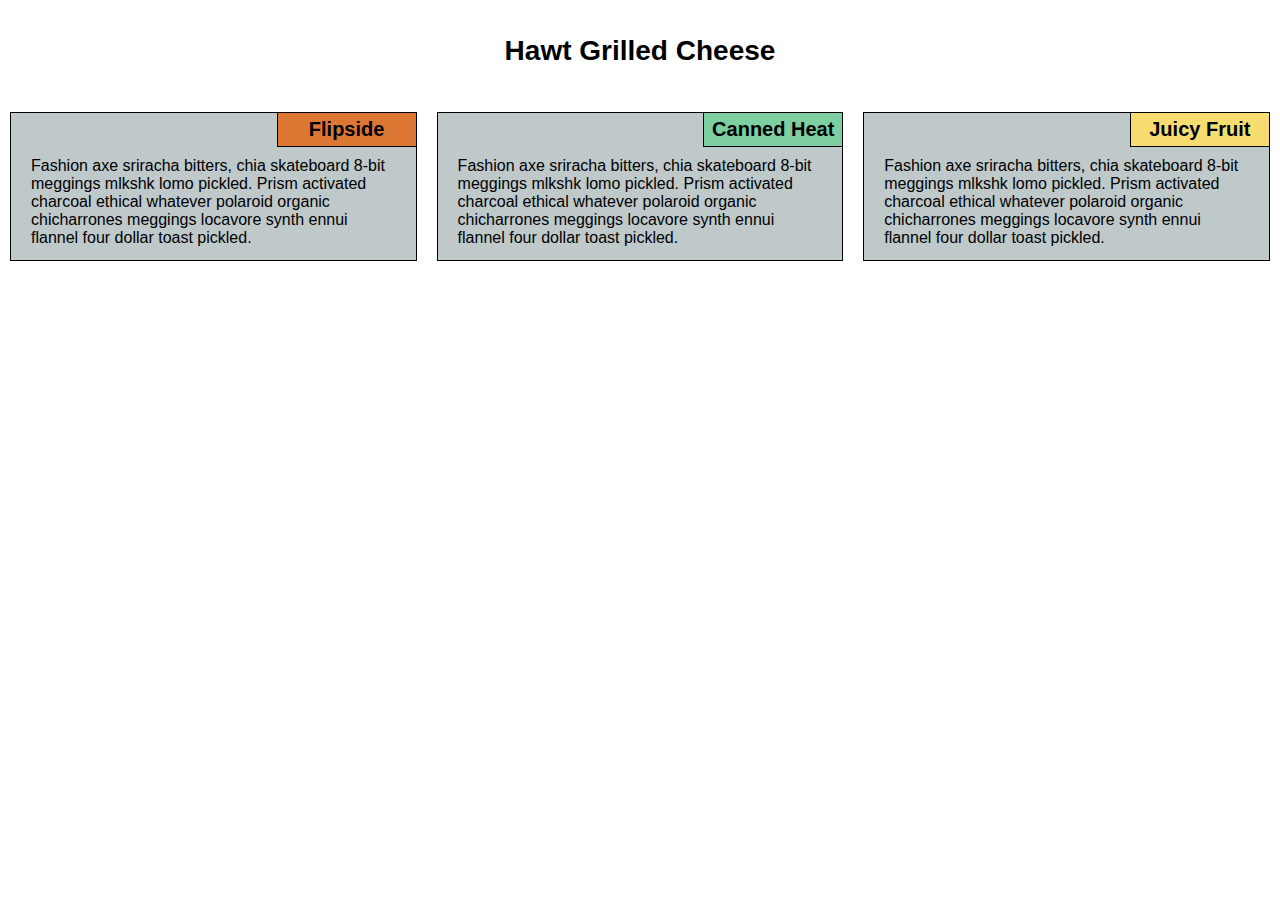
<file: module2-solution/index.html>
<!DOCTYPE html>
<html lang="en">

<head>
	<meta charset="utf-8">
	<meta http-equiv="X-UA-Compatible" content="IE=edge">
	<meta name="viewport" content="width=device-width, initial-scale=1">
	
	<title>Solution 2</title>
	
    <link rel="stylesheet" type="text/css" href="css/styles.css">
</head>

<body>
  <h1>Hawt Grilled Cheese</h1>
  <div class="container">
    <div class="row">
      <div class="col-lg-4 col-md-6 col-xs-12">
      	<div class="elem">
      	  <h2 id="title1">Flipside</h2>
      	  <section>Fashion axe sriracha bitters, chia skateboard 8-bit meggings mlkshk lomo pickled. Prism activated charcoal ethical whatever polaroid organic chicharrones meggings locavore synth ennui flannel four dollar toast pickled.</section>
      	</div>
      </div>
      <div class="col-lg-4 col-md-6 col-xs-12"">
      	<div class="elem">
          <h2 id="title2">Canned Heat</h2>
          <section>Fashion axe sriracha bitters, chia skateboard 8-bit meggings mlkshk lomo pickled. Prism activated charcoal ethical whatever polaroid organic chicharrones meggings locavore synth ennui flannel four dollar toast pickled.</section>
        </div>
      </div>    	
      <div class="col-lg-4 col-md-12 col-xs-12">
      	<div class="elem">
          <h2 id="title3">Juicy Fruit</h2>
          <section>Fashion axe sriracha bitters, chia skateboard 8-bit meggings mlkshk lomo pickled. Prism activated charcoal ethical whatever polaroid organic chicharrones meggings locavore synth ennui flannel four dollar toast pickled.</section>
        </div>
      </div>
    </div>
  </div>
</body>
</html>
</file>
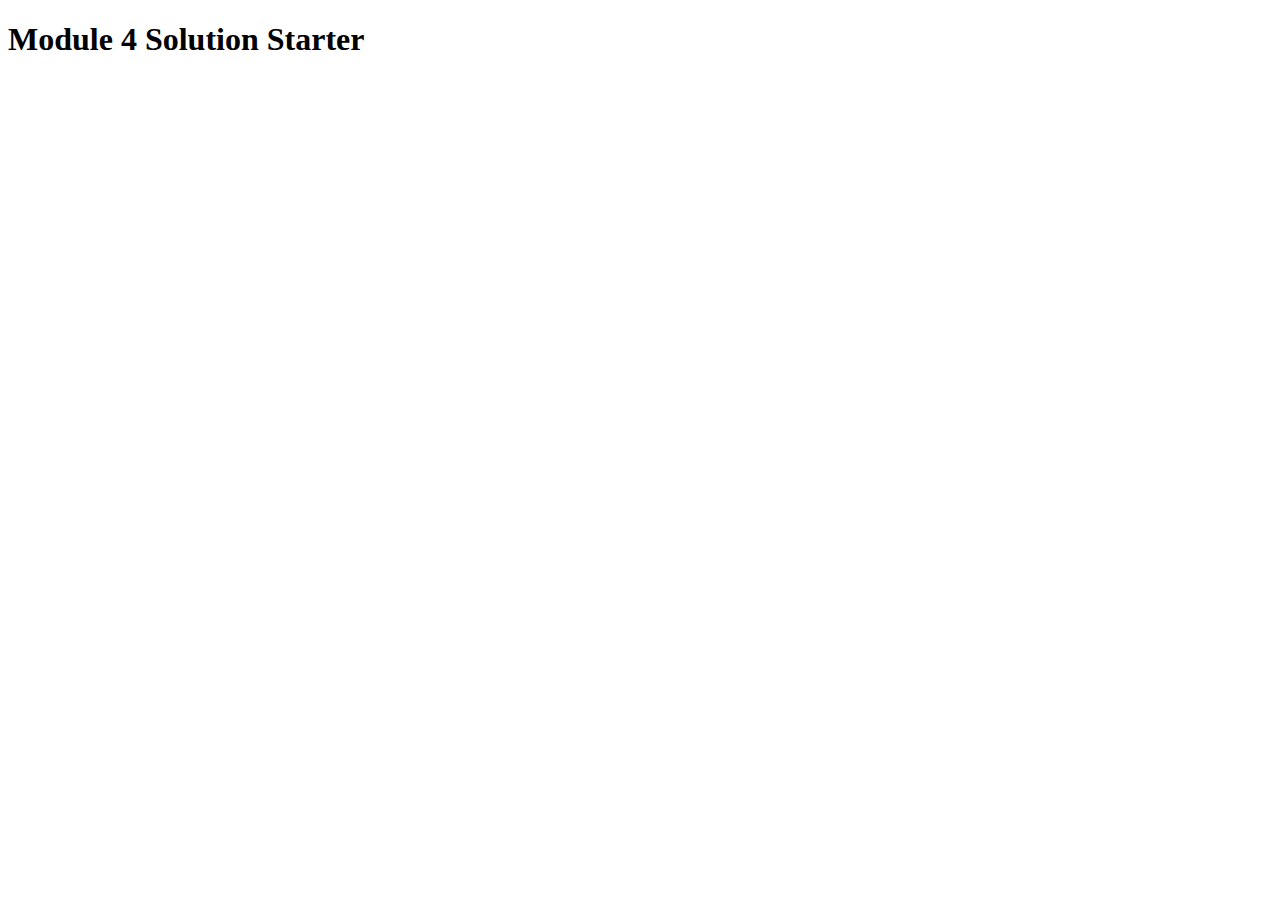
<file: module4-solution/index.html>
<!DOCTYPE html>
<html>
<head>
  <meta charset="utf-8">
  <title>Module 4 Solution Starter</title>
  <script>
    var names = []; // DO NOT REMOVE
  </script>
  <script src="SpeakHello.js"></script>
  <script src="SpeakGoodBye.js"></script>
  <script src="script.js"></script>
</head>
<body>
  <h1>Module 4 Solution Starter</h1>
</body>
</html>
</file>
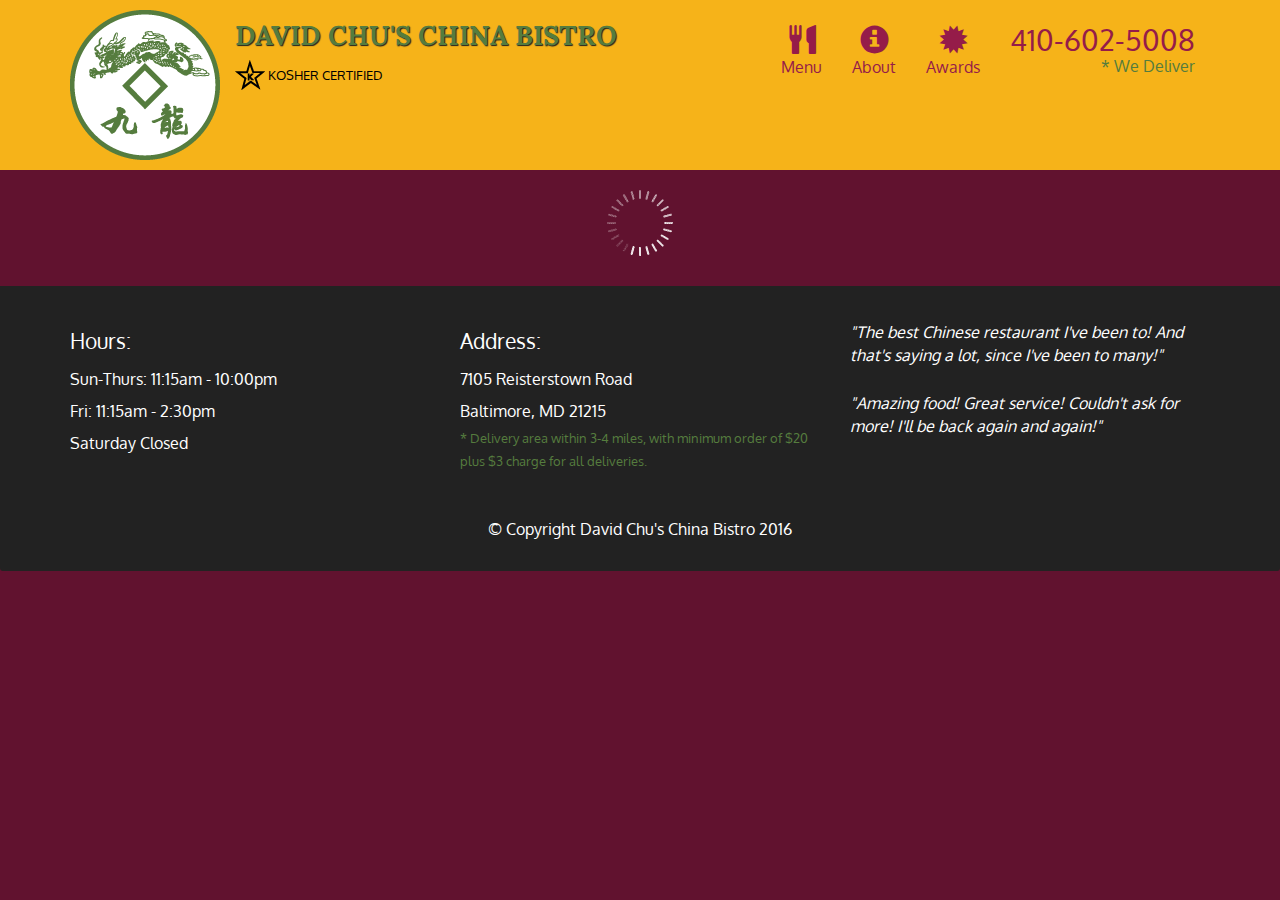
<file: module5-solution/index.html>
<!doctype html>
<html lang="en">
  <head>
    <meta charset="utf-8">
    <meta http-equiv="X-UA-Compatible" content="IE=edge">
    <meta name="viewport" content="width=device-width, initial-scale=1">
    <title>David Chu's China Bistro</title>
    <link rel="stylesheet" href="css/bootstrap.min.css">
    <link rel="stylesheet" href="css/styles.css">
    <link href='https://fonts.googleapis.com/css?family=Oxygen:400,300,700' rel='stylesheet' type='text/css'>
    <link href='https://fonts.googleapis.com/css?family=Lora' rel='stylesheet' type='text/css'>
  </head>
<body>
  <header>
    <nav id="header-nav" class="navbar navbar-default">
      <div class="container">
        <div class="navbar-header">
          <a href="index.html" class="pull-left visible-md visible-lg">
            <div id="logo-img" alt="Logo image"></div>
          </a>

          <div class="navbar-brand">
            <a href="index.html"><h1>David Chu's China Bistro</h1></a>
            <p>
              <img src="images/star-k-logo.png" alt="Kosher certification">
              <span>Kosher Certified</span>
            </p>
          </div>

          <button id="navbarToggle" type="button" class="navbar-toggle collapsed" data-toggle="collapse" data-target="#collapsable-nav" aria-expanded="false">
            <span class="sr-only">Toggle navigation</span>
            <span class="icon-bar"></span>
            <span class="icon-bar"></span>
            <span class="icon-bar"></span>
          </button>
        </div>
        
        <div id="collapsable-nav" class="collapse navbar-collapse">
           <ul id="nav-list" class="nav navbar-nav navbar-right">
            <li id="navHomeButton" class="visible-xs active">
              <a href="index.html">
                <span class="glyphicon glyphicon-home"></span> Home</a>
            </li>
            <li id="navMenuButton">
              <a href="#" onclick="$dc.loadMenuCategories();">
                <span class="glyphicon glyphicon-cutlery"></span><br class="hidden-xs"> Menu</a>
            </li>
            <li>
              <a href="#">
                <span class="glyphicon glyphicon-info-sign"></span><br class="hidden-xs"> About</a>
            </li>
            <li>
              <a href="#">
                <span class="glyphicon glyphicon-certificate"></span><br class="hidden-xs"> Awards</a>
            </li>
            <li id="phone" class="hidden-xs">
              <a href="tel:410-602-5008">
                <span>410-602-5008</span></a><div>* We Deliver</div>
            </li>
          </ul><!-- #nav-list -->
        </div><!-- .collapse .navbar-collapse -->
      </div><!-- .container -->
    </nav><!-- #header-nav -->
  </header>

  <div id="call-btn" class="visible-xs">
    <a class="btn" href="tel:410-602-5008">
    <span class="glyphicon glyphicon-earphone"></span>
    410-602-5008
    </a>
  </div>
  <div id="xs-deliver" class="text-center visible-xs">* We Deliver</div>

  <div id="main-content" class="container"></div>

  <footer class="panel-footer">
    <div class="container">
      <div class="row">
        <section id="hours" class="col-sm-4">
          <span>Hours:</span><br>
          Sun-Thurs: 11:15am - 10:00pm<br>
          Fri: 11:15am - 2:30pm<br>
          Saturday Closed
          <hr class="visible-xs">
        </section>
        <section id="address" class="col-sm-4">
          <span>Address:</span><br>
          7105 Reisterstown Road<br>
          Baltimore, MD 21215
          <p>* Delivery area within 3-4 miles, with minimum order of $20 plus $3 charge for all deliveries.</p>
          <hr class="visible-xs">
        </section>
        <section id="testimonials" class="col-sm-4">
          <p>"The best Chinese restaurant I've been to! And that's saying a lot, since I've been to many!"</p>
          <p>"Amazing food! Great service! Couldn't ask for more! I'll be back again and again!"</p>
        </section>
      </div>
      <div class="text-center">&copy; Copyright David Chu's China Bistro 2016</div>
    </div>
  </footer>

  <!-- jQuery (Bootstrap JS plugins depend on it) -->
  <script src="js/jquery-2.1.4.min.js"></script>
  <script src="js/bootstrap.min.js"></script>
  <script src="js/ajax-utils.js"></script>
  <script src="js/script.js"></script>
</body>
</html>
</file>
<file: module2-solution/css/styles.css>
* {
	box-sizing: border-box;
    margin: 0;
    padding: 0;
}

body {
	font-family: Helvetica, Arial, sans-serif;
	font-size: 16px;
}


h1 {
    text-align: center;
    font-size: 175%;
    margin: 35px;
}

.row {
	width: 100%;
}

.elem {
	position: relative;
    background-color: #BFC9CA;
    border: black solid 1px;
    margin: 10px;
}

h2 {
	position: absolute;
	top: -1px;
	right: -1px;
	width: 140px;
    text-align: center;
    font-size: 125%;
	padding: 5px 0;
	border: black solid 1px;
}

#title1 {
	background-color: #DC7633;
}

#title2 {
	background-color: #7DCEA0;
}

#title3 {
	background-color: #F7DC6F;
}

section {
	padding-top: 34px;
	margin: 10px 20px 13px 20px;
}


/********** Desktop only **********/

@media (min-width: 992px) {
    .col-lg-4 {
        width: 33.33%;
        float: left;
    }
}


/********** Tablet only **********/

@media (min-width: 768px) and (max-width: 991px) {
    .col-md-6,
    .col-md-12 {
        float: left;
    }
    .col-md-6 {
        width: 50%;
    }
    .col-md-12 {
        width: 100%;
    }
}


/********** Mobile only **********/

@media (max-width: 767px) {
    .col-sm-12 {
    	width: 100%;
        float: left;
    }
    
}
</file>
<file: module5-solution/css/styles.css>
body {
  font-size: 16px;
  color: #fff;
  background-color: #61122f;
  font-family: 'Oxygen', sans-serif;
}

/** HEADER **/
#header-nav {
  background-color: #f6b319;
  border-radius: 0;
  border: 0;
}

#logo-img {
  background: url('../images/restaurant-logo_large.png') no-repeat;
  width: 150px;
  height: 150px;
  margin: 10px 15px 10px 0;
}

.navbar-brand {
  padding-top: 25px;
}
.navbar-brand h1 { /* Restaurant name */
  font-family: 'Lora', serif;
  color: #557c3e;
  font-size: 1.5em;
  text-transform: uppercase;
  font-weight: bold;
  text-shadow: 1px 1px 1px #222;
  margin-top: 0;
  margin-bottom: 0;
  line-height: .75;
}
.navbar-brand a:hover, .navbar-brand a:focus {
  text-decoration: none;
}
.navbar-brand p { /* Kosher cert */
  color: #000;
  text-transform: uppercase;
  font-size: .7em;
  margin-top: 15px;
}
.navbar-brand p span { /* Star-K */
  vertical-align: middle;
}

#nav-list {
  margin-top: 10px;
}
#nav-list a {
  color: #951C49;
  text-align: center;
}
#nav-list a:hover {
  background: #E7E7E7;
}
#nav-list a span {
  font-size: 1.8em;
}

#phone {
  margin-top: 5px;
}
#phone a { /* Phone number */
  text-align: right;
  padding-bottom: 0;
}
#phone div { /* We Deliver */
  color: #557c3e;
  text-align: right;
  padding-right: 15px;
}

.navbar-header button.navbar-toggle, .navbar-header .icon-bar {
  border: 1px solid #61122f;
}
.navbar-header button.navbar-toggle {
  clear: both;
  margin-top: -30px;
}
/* END HEADER */

/* FOOTER */
.panel-footer {
  margin-top: 30px;
  padding-top: 35px;
  padding-bottom: 30px;
  background-color: #222;
  border-top: 0;
}
.panel-footer div.row {
  margin-bottom: 35px;
}
#hours, #address {
  line-height: 2;
}
#hours > span, #address > span {
  font-size: 1.3em;
}
#address p {
  color: #557c3e;
  font-size: .8em;
  line-height: 1.8;
}
#testimonials {
  font-style: italic;
}
#testimonials p:nth-child(2) {
  margin-top: 25px;
}
/* END FOOTER */



/* HOME PAGE */
.container .jumbotron {
  box-shadow: 0 0 50px #3F0C1F;
  border: 2px solid #3F0C1F;
}

#menu-tile, #specials-tile, #map-tile {
  height: 250px;
  width: 100%;
  margin-bottom: 15px;
  position: relative;
  border: 2px solid #3F0C1F;
  overflow: hidden;
}
#menu-tile:hover, #specials-tile:hover, #map-tile:hover {
  box-shadow: 0 1px 5px 1px #cccccc;
}
#menu-tile {
  background: url('../images/menu-tile.jpg') no-repeat;
  background-position: center;
}
#specials-tile {
  background: url('../images/specials-tile.jpg') no-repeat;
  background-position: center;
}
#menu-tile span, #specials-tile span, #map-tile span {
  position: absolute;
  bottom: 0;
  right: 0;
  width: 100%;
  text-align: center;
  font-size: 1.6em;
  text-transform: uppercase;
  background-color: #000;
  color: #fff;
  opacity: .8;
}
/* END HOME PAGE */

/* MENU CATEGORIES PAGE */
.category-tile { 
  position: relative;
  border: 2px solid #3F0C1F;
  overflow: hidden;
  width: 200px;
  height: 200px;
  margin: 0 auto 15px;
}
.category-tile span {
  position: absolute;
  bottom: 0;
  right: 0;
  width: 100%;
  text-align: center;
  font-size: 1.2em;
  text-transform: uppercase;
  background-color: #000;
  color: #fff;
  opacity: .8;
}
.category-tile:hover {
  box-shadow: 0 1px 5px 1px #cccccc;
}

#menu-categories-title + div {
  margin-bottom: 50px;
}
/* END MENU CATEGORIES PAGE */

/* SINGLE CATEGORY PAGE */
.menu-item-tile {
  margin-bottom: 25px;
}
.menu-item-tile hr {
  width: 80%;
}
.menu-item-tile .menu-item-price {
  font-size: 1.1em;
  text-align: right;
  margin-top: -15px;
  margin-right: -15px;
}
.menu-item-tile .menu-item-price span {
  font-size: .6em;
}
.menu-item-photo {
  position: relative;
  border: 2px solid #3F0C1F; 
  overflow: hidden;
  padding: 0;
  margin-right: -15px;
  margin-left: auto;
  margin-bottom: 20px;
  max-width: 250px;
}
.menu-item-photo div {
  position: absolute;
  bottom: 0;
  right: 0;
  width: 80px;
  background-color: #557c3e;
  text-align: center;
}
.menu-item-description {
  padding-right: 30px;
}
h3.menu-item-title {
  margin: 0 0 10px;
}
.menu-item-details {
  font-size: .9em;
  font-style: italic;
}
/* END SINGLE CATEGORY PAGE */


/********** Large devices only **********/
@media (min-width: 1200px) {
  .container .jumbotron {
    background: url('../images/jumbotron_1200.jpg') no-repeat;
    height: 675px;
  }
}

/********** Medium devices only **********/
@media (min-width: 992px) and (max-width: 1199px) {
  /* Header */
  #logo-img {
    background: url('../images/restaurant-logo_medium.png') no-repeat;
    width: 100px;
    height: 100px;
    margin: 5px 5px 5px 0;
  }
  /* End Header */

  /* Home Page */
  .container .jumbotron {
    background: url('../images/jumbotron_992.jpg') no-repeat;
    height: 558px;
  }
  /* End Home Page */
}

/********** Small devices only **********/
@media (min-width: 768px) and (max-width: 991px) {
  /* Home Page */
  .container .jumbotron {
    background: url('../images/jumbotron_768.jpg') no-repeat;
    height: 432px;
  }
  /* End Home Page */
}

/********** Extra small devices only **********/
@media (max-width: 767px) {
  /* Header */
  .navbar-brand {
    padding-top: 10px;
    height: 80px;
  }
  .navbar-brand h1 { /* Restaurant name */
    padding-top: 10px;
    font-size: 5vw; /* 1vw = 1% of viewport width */
  }
  .navbar-brand p { /* Kosher cert */
    font-size: .6em;
    margin-top: 12px;
  }
  .navbar-brand p img { /* Star-K */
    height: 20px;
  }

  #collapsable-nav a { /* Collapsed nav menu text */
    font-size: 1.2em;
  }
  #collapsable-nav a span { /* Collapsed nav menu glyph */
    font-size: 1em;
    margin-right: 5px;
  }

  #call-btn > a {
    font-size: 1.5em;
    display: block;
    margin: 0 20px;
    padding: 10px;
    border: 2px solid #fff;
    background-color: #f6b319;
    color: #951c49;
  }
  #xs-deliver {
    margin-top: 5px;
    font-size: .7em;
    letter-spacing: .1em;
    text-transform: uppercase;
  }
  /* End Header */

  /* Footer */
  .panel-footer section {
    margin-bottom: 30px;
    text-align: center;
  }
  .panel-footer section:nth-child(3) {
    margin-bottom: 0; /* margin already exists on the whole row */
  }
  .panel-footer section hr {
    width: 50%;
  }
  /* End Footer */

  /* Home Page */
  .container .jumbotron {
    margin-top: 30px;
    padding: 0;
  }
  #menu-tile, #specials-tile {
    width: 360px;
    margin: 0 auto 15px;
  }

  .menu-item-photo {
    margin-right: auto;
  }
  .menu-item-tile .menu-item-price {
    text-align: center;
  }
  .menu-item-description {
    text-align: center;;
  }
}


/********** Super extra small devices Only :-) (e.g., iPhone 4) **********/
@media (max-width: 479px) {
  /* Header */
  .navbar-brand h1 { /* Restaurant name */
    padding-top: 5px;
    font-size: 6vw;
  }
  /* End Header */
  
  /* Home page */
  #menu-tile, #specials-tile {
    width: 280px;
    margin: 0 auto 15px;
  }

  .col-xxs-12 {
    position: relative;
    min-height: 1px;
    padding-right: 15px;
    padding-left: 15px;
    float: left;
    width: 100%;
  }
}
</file>
